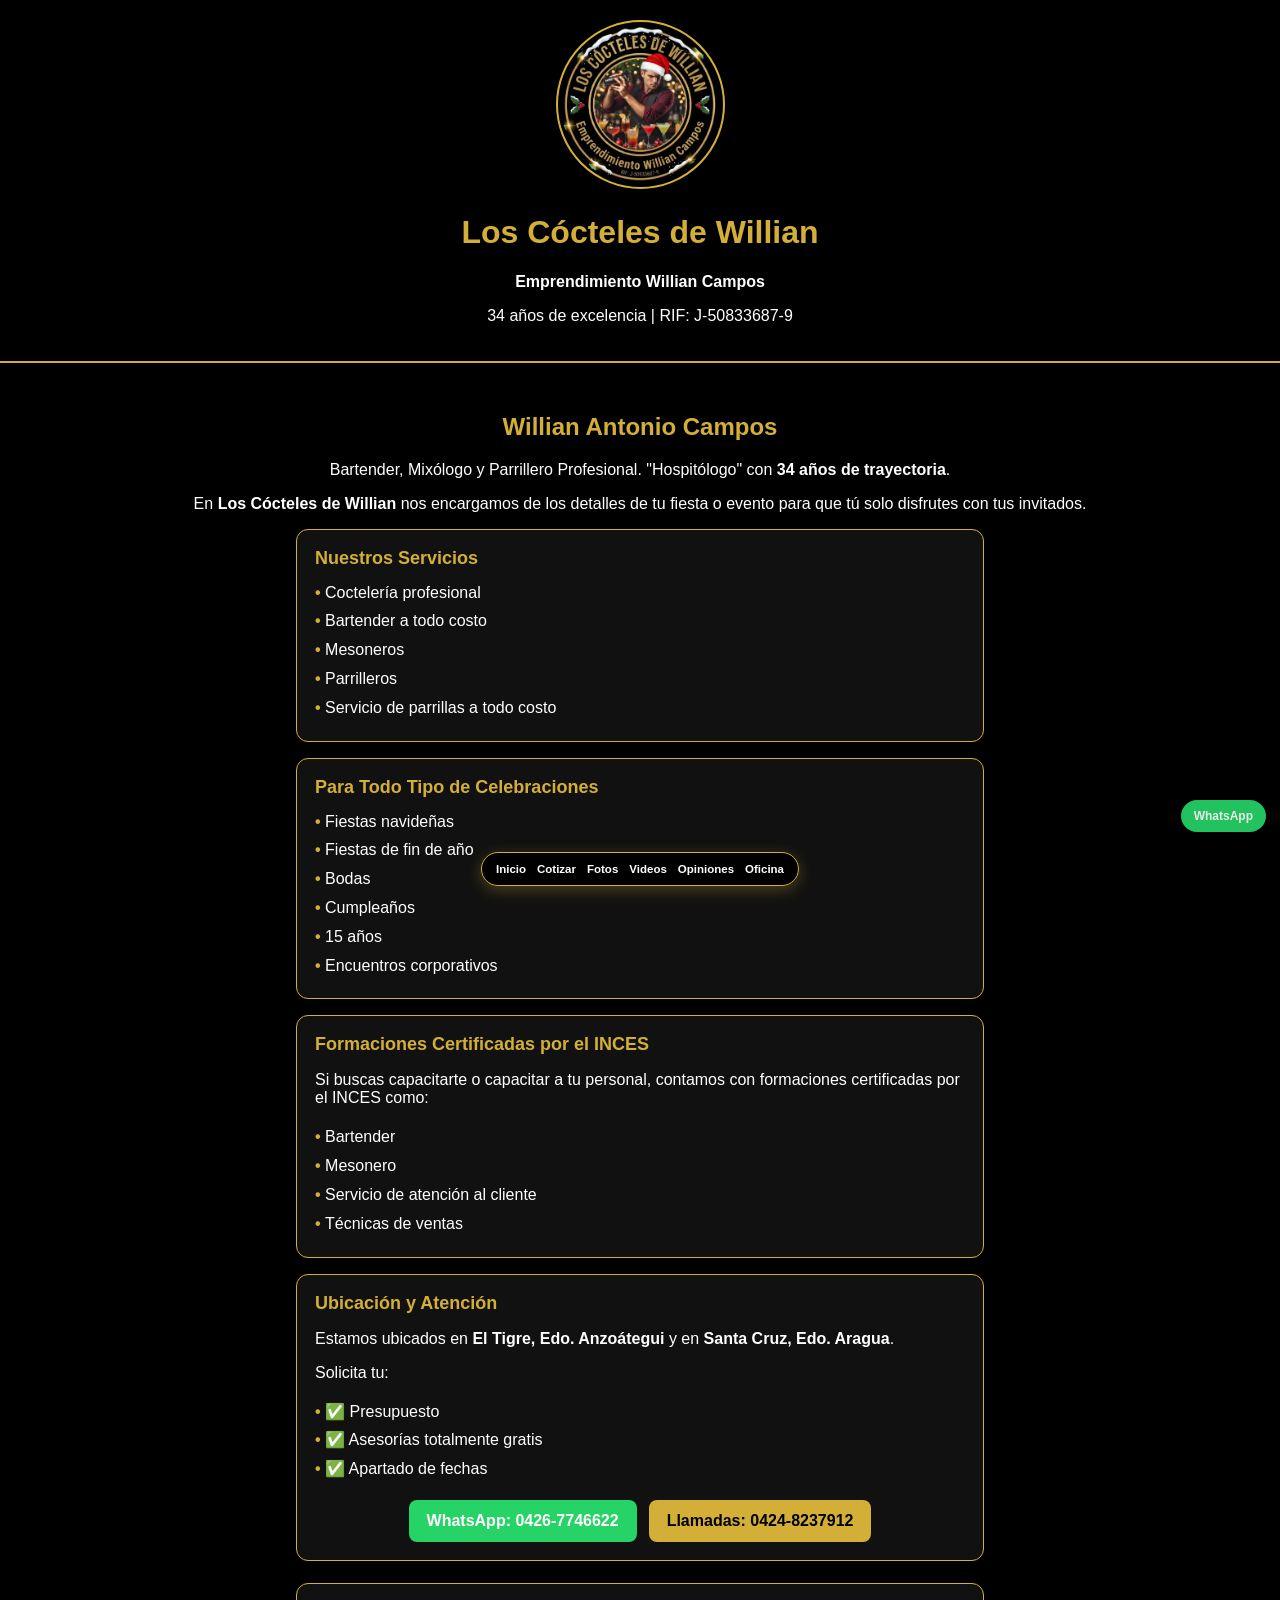
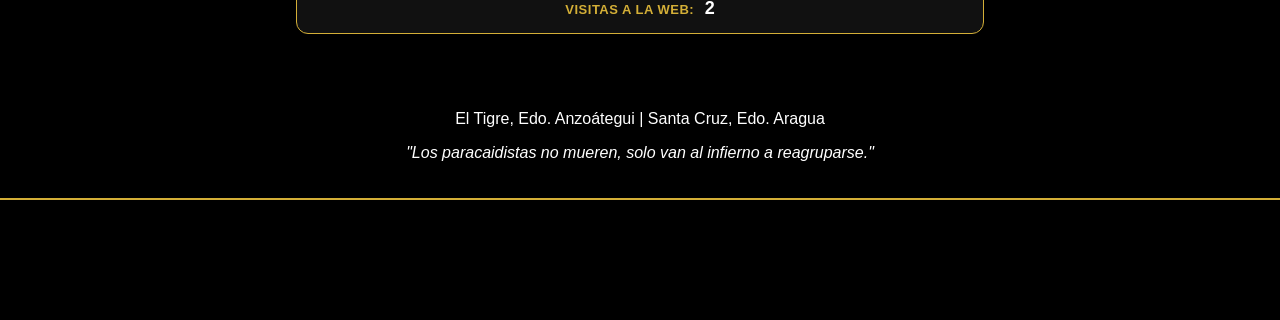
<file: index.html>
<!DOCTYPE html>
<html lang="es">
<head> 
    <meta charset="UTF-8"> 
    <meta name="viewport" content="width=device-width, initial-scale=1.0"> 
    <meta name="theme-color" content="#000000">
    <title>Los Cócteles de Willian | Profesionales del Servicio</title> 
    <link rel="manifest" href="manifest.json">
    <link rel="icon" type="image/png" sizes="192x192" href="icon-192.png">
    <link rel="apple-touch-icon" href="icon-192.png">
    <style> 
        body { font-family: 'Arial', sans-serif; margin: 0; padding: 0; background-color: #000; color: #fff; padding-bottom: 120px; } 
        .seccion { padding: 30px 20px; max-width: 900px; margin: auto; text-align: center; } 
        .header { text-align: center; padding: 20px; background: #000; border-bottom: 2px solid #d4af37; } 
        .logo { width: 165px; height: 165px; object-fit: cover; border-radius: 50%; border: 2px solid #d4af37; } 
        h1, h2 { color: #d4af37; } 
        h3 { color: #d4af37; margin-top: 0; margin-bottom: 10px; font-size: 18px; }

        .tarjeta { background: #111; border: 1px solid #d4af37; border-radius: 12px; padding: 18px; margin: 16px auto; max-width: 650px; text-align: left; }
        .lista-puntos { list-style: none; padding: 0; margin: 0; line-height: 1.8; }
        .lista-puntos li::before { content: "• "; color: #d4af37; font-weight: bold; }

        .contacto-acciones { display: flex; flex-wrap: wrap; gap: 12px; justify-content: center; margin-top: 16px; }
        .btn-accion { display: inline-block; padding: 12px 18px; border-radius: 8px; text-decoration: none; font-weight: bold; text-align: center; }
        .btn-ws { background: #25d366; color: #fff; }
        .btn-tel { background: #d4af37; color: #000; }

        .contador-visitas { background: #111; border: 1px solid #d4af37; border-radius: 12px; padding: 14px 18px; margin: 22px auto 10px auto; max-width: 650px; text-align: center; }
        .contador-etiqueta { color: #d4af37; font-weight: bold; font-size: 13px; text-transform: uppercase; letter-spacing: 0.5px; }
        .contador-numero { color: #fff; font-weight: bold; font-size: 18px; margin-left: 6px; }
        
        /* Menú Flotante */
        .menu-flotante { position: fixed; bottom: 14px; left: 50%; transform: translateX(-50%); background: rgba(0, 0, 0, 0.95); padding: 10px 14px; border-radius: 30px; display: flex; flex-wrap: wrap; justify-content: center; gap: 11px; max-width: 95vw; box-shadow: 0 4px 15px rgba(212, 175, 55, 0.3); z-index: 1000; border: 1px solid #d4af37; font-size: 11.5px; } 
        .menu-flotante a { color: #fff; text-decoration: none; font-weight: bold; white-space: nowrap; } 
        .menu-flotante a:hover { color: #d4af37; } 
        
        .whatsapp-btn { position: fixed; bottom: 68px; right: 14px; background: #25d366; color: white; padding: 9px 13px; border-radius: 50px; text-decoration: none; z-index: 1000; font-weight: bold; font-size: 12px; opacity: 0.92; } 
    </style>
</head>
<body> 
    <header class="header"> 
        <img src="Mi logo navideño.png" alt="Logo Oficial Navideño Los Cócteles de Willian" class="logo"> 
        <h1>Los Cócteles de Willian</h1> 
        <p><strong>Emprendimiento Willian Campos</strong></p>
        <p>34 años de excelencia | RIF: J-50833687-9</p> 
    </header> 
    
    <section class="seccion"> 
        <h2>Willian Antonio Campos</h2> 
        <p>Bartender, Mixólogo y Parrillero Profesional. "Hospitólogo" con <strong>34 años de trayectoria</strong>.</p>
        <p>En <strong>Los Cócteles de Willian</strong> nos encargamos de los detalles de tu fiesta o evento para que tú solo disfrutes con tus invitados.</p>

        <div class="tarjeta">
            <h3>Nuestros Servicios</h3>
            <ul class="lista-puntos">
                <li>Coctelería profesional</li>
                <li>Bartender a todo costo</li>
                <li>Mesoneros</li>
                <li>Parrilleros</li>
                <li>Servicio de parrillas a todo costo</li>
            </ul>
        </div>

        <div class="tarjeta">
            <h3>Para Todo Tipo de Celebraciones</h3>
            <ul class="lista-puntos">
                <li>Fiestas navideñas</li>
                <li>Fiestas de fin de año</li>
                <li>Bodas</li>
                <li>Cumpleaños</li>
                <li>15 años</li>
                <li>Encuentros corporativos</li>
            </ul>
        </div>

        <div class="tarjeta">
            <h3>Formaciones Certificadas por el INCES</h3>
            <p>Si buscas capacitarte o capacitar a tu personal, contamos con formaciones certificadas por el INCES como:</p>
            <ul class="lista-puntos">
                <li>Bartender</li>
                <li>Mesonero</li>
                <li>Servicio de atención al cliente</li>
                <li>Técnicas de ventas</li>
            </ul>
        </div>

        <div class="tarjeta">
            <h3>Ubicación y Atención</h3>
            <p>Estamos ubicados en <strong>El Tigre, Edo. Anzoátegui</strong> y en <strong>Santa Cruz, Edo. Aragua</strong>.</p>
            <p>Solicita tu:</p>
            <ul class="lista-puntos">
                <li>✅ Presupuesto</li>
                <li>✅ Asesorías totalmente gratis</li>
                <li>✅ Apartado de fechas</li>
            </ul>

            <div class="contacto-acciones">
                <a href="https://wa.me/584267746622" class="btn-accion btn-ws" target="_blank">WhatsApp: 0426-7746622</a>
                <a href="tel:+584248237912" class="btn-accion btn-tel">Llamadas: 0424-8237912</a>
            </div>
        </div>

        <div class="contador-visitas" id="contador-visitas-box">
            <span class="contador-etiqueta">Visitas a la web:</span>
            <span class="contador-numero" id="numero-visitas">Cargando...</span>
        </div>
    </section> 

    <a href="https://wa.me/584267746622" class="whatsapp-btn" target="_blank">WhatsApp</a> 

    <!-- Menú Flotante -->
    <nav class="menu-flotante"> 
        <a href="index.html">Inicio</a> 
        <a href="cotizador.html">Cotizar</a> 
        <a href="fotos.html">Fotos</a> 
        <a href="videos.html">Videos</a> 
        <a href="opiniones.html">Opiniones</a> 
        <a href="mi-oficina.html">Oficina</a>
    </nav> 

    <footer class="header"> 
        <p>El Tigre, Edo. Anzoátegui | Santa Cruz, Edo. Aragua</p> 
        <p><em>"Los paracaidistas no mueren, solo van al infierno a reagruparse."</em></p> 
    </footer> 

    <script>
        if ('serviceWorker' in navigator) {
            window.addEventListener('load', function() {
                navigator.serviceWorker.register('sw.js').catch(function(err) {
                    console.log('SW no registrado:', err);
                });
            });
        }

        (function () {
            const spanVisitas = document.getElementById("numero-visitas");
            if (!spanVisitas) return;

            let respaldoLocal = parseInt(localStorage.getItem("visitas_respaldo_willian") || "1", 10);
            if (!sessionStorage.getItem("sesion_contada_willian")) {
                respaldoLocal += 1;
                localStorage.setItem("visitas_respaldo_willian", String(respaldoLocal));
                sessionStorage.setItem("sesion_contada_willian", "1");
            }

            const espacio = encodeURIComponent("wiliancampos048-bot-loscoctelesdewillian");
            const urlApi = `https://api.counterapi.dev/v1/${espacio}/visitas/up`;

            fetch(urlApi)
                .then(function(res) {
                    if (!res.ok) throw new Error("Respuesta no válida");
                    return res.json();
                })
                .then(function(data) {
                    if (data && typeof data.count === "number") {
                        spanVisitas.textContent = data.count.toLocaleString("es-VE");
                    } else {
                        spanVisitas.textContent = respaldoLocal.toLocaleString("es-VE");
                    }
                })
                .catch(function() {
                    spanVisitas.textContent = respaldoLocal.toLocaleString("es-VE");
                });
        })();
    </script>
</body>
</html>
</file>
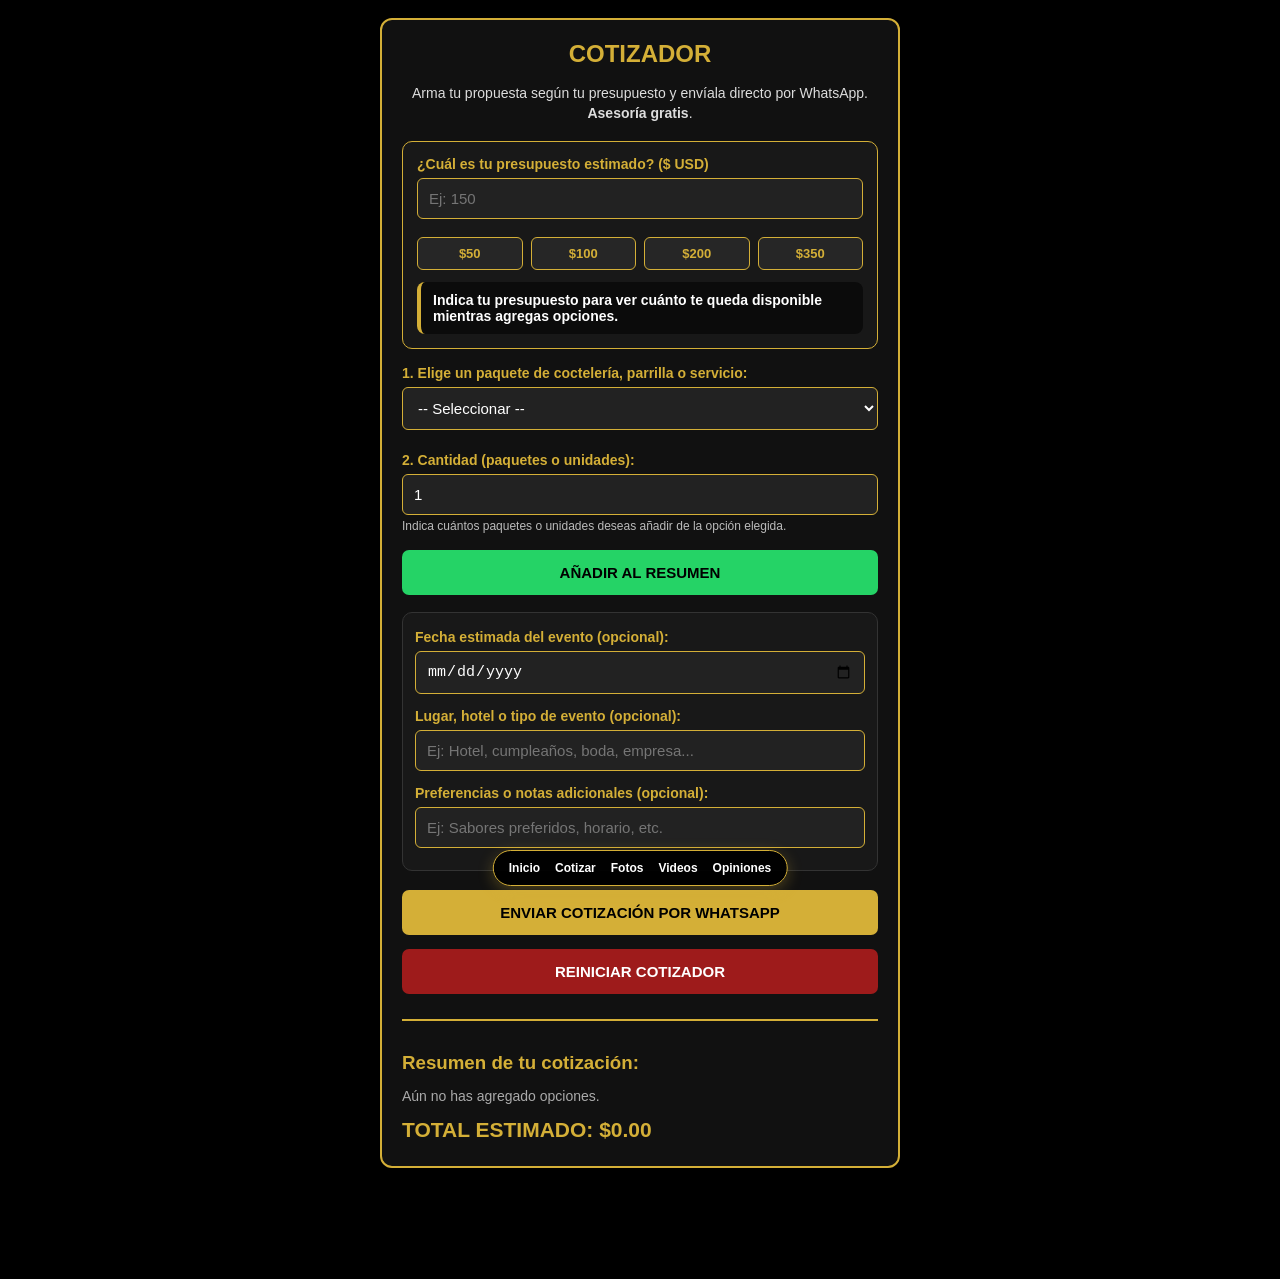
<file: cotizador.html>
<!DOCTYPE html>
<html lang="es">
<head>
    <meta charset="UTF-8">
    <meta name="viewport" content="width=device-width, initial-scale=1.0">
    <meta name="theme-color" content="#000000">
    <title>Cotizador | Los Cócteles de Willian</title>
    <style>
        body { background: #000; color: #fff; font-family: 'Arial', sans-serif; padding: 18px; padding-bottom: 110px; margin: 0; }
        .contenedor { max-width: 520px; margin: auto; border: 2px solid #d4af37; padding: 20px; border-radius: 12px; background: #111; box-sizing: border-box; }
        h1 { color: #d4af37; text-align: center; text-transform: uppercase; margin-top: 0; font-size: 24px; }
        .subtitulo { text-align: center; color: #ddd; font-size: 14px; margin-bottom: 18px; line-height: 1.4; }

        .bloque-presupuesto { background: #181818; border: 1px solid #d4af37; border-radius: 10px; padding: 14px; margin-bottom: 16px; }
        .chips-presupuesto { display: grid; grid-template-columns: repeat(4, 1fr); gap: 8px; margin-top: 8px; }
        .chip-btn { background: #262626; color: #d4af37; border: 1px solid #d4af37; border-radius: 6px; padding: 8px 4px; font-weight: bold; font-size: 13px; cursor: pointer; }
        .chip-btn:hover { background: #d4af37; color: #000; }

        .estado-presupuesto { margin-top: 12px; padding: 10px 12px; border-radius: 8px; font-size: 14px; font-weight: bold; background: #0b0b0b; border-left: 4px solid #d4af37; }
        .estado-ok { color: #25d366; border-left-color: #25d366; }
        .estado-alerta { color: #ffcc00; border-left-color: #ffcc00; }

        label { font-weight: bold; margin-top: 12px; display: block; color: #d4af37; font-size: 14px; }
        select, input[type="number"], input[type="date"], input[type="text"] {
            width: 100%;
            padding: 11px;
            margin: 6px 0 10px;
            border-radius: 6px;
            border: 1px solid #d4af37;
            background: #222;
            color: #fff;
            box-sizing: border-box;
            font-size: 15px;
        }
        .ayuda-campo { font-size: 12px; color: #bbb; margin-top: -6px; margin-bottom: 10px; }

        #bloque-acompanantes, #bloque-cocteleria { display: none; margin-top: 6px; }
        .opciones-grid { display: grid; grid-template-columns: 1fr 1fr; gap: 8px; margin: 8px 0 12px; font-size: 13px; background: #1a1a1a; padding: 12px; border-radius: 8px; border: 1px solid #d4af37; }
        .opciones-grid label { margin: 0; color: #fff; font-weight: normal; display: flex; align-items: center; gap: 6px; cursor: pointer; }

        .caja-info-coctel { background: #181818; border: 1px solid #d4af37; border-radius: 8px; padding: 12px; margin: 8px 0 12px; font-size: 12.5px; line-height: 1.45; color: #eee; }
        .caja-info-coctel strong { color: #d4af37; }
        .caja-info-coctel ul { margin: 6px 0 8px 18px; padding: 0; }
        .caja-info-coctel li { margin-bottom: 3px; }
        .nota-reglas { background: #0d0d0d; border-left: 3px solid #d4af37; padding: 8px 10px; border-radius: 5px; font-size: 12px; color: #ddd; margin-top: 8px; }

        .bloque-extra-evento { background: #181818; border: 1px solid #333; border-radius: 10px; padding: 12px; margin-top: 10px; margin-bottom: 12px; }
        .bloque-extra-evento label { margin-top: 4px; }

        button.accion-principal { width: 100%; padding: 14px; margin: 7px 0; border-radius: 7px; font-size: 15px; box-sizing: border-box; font-weight: bold; cursor: pointer; border: none; }
        .btn-verde { background: #25d366; color: #000; }
        .btn-amarillo { background: #d4af37; color: #000; }
        .btn-rojo { background: #9e1b1b; color: #fff; }

        #resumen-pedido { margin-top: 18px; border-top: 2px solid #d4af37; padding-top: 12px; }
        .item-resumen { background: #000; padding: 10px 12px; margin: 7px 0; border-radius: 6px; border-left: 3px solid #25d366; display: flex; justify-content: space-between; align-items: center; gap: 10px; font-size: 14px; }
        .btn-quitar { background: transparent; color: #ff6b6b; border: 1px solid #ff6b6b; border-radius: 5px; padding: 4px 8px; font-size: 12px; cursor: pointer; flex-shrink: 0; }
        .total-final { color: #d4af37; margin: 12px 0 4px; font-size: 21px; }

        .menu-flotante { position: fixed; bottom: 14px; left: 50%; transform: translateX(-50%); background: rgba(0, 0, 0, 0.95); padding: 10px 15px; border-radius: 30px; display: flex; gap: 15px; box-shadow: 0 4px 15px rgba(212, 175, 55, 0.3); z-index: 1000; border: 1px solid #d4af37; font-size: 12px; }
        .menu-flotante a { color: #fff; text-decoration: none; font-weight: bold; }
        .menu-flotante a:hover { color: #d4af37; }
    </style>
</head>
<body>

<div class="contenedor">
    <h1>Cotizador</h1>
    <p class="subtitulo">Arma tu propuesta según tu presupuesto y envíala directo por WhatsApp. <strong>Asesoría gratis</strong>.</p>

    <div class="bloque-presupuesto">
        <label style="margin-top: 0;">¿Cuál es tu presupuesto estimado? ($ USD)</label>
        <input type="number" id="presupuesto" placeholder="Ej: 150" min="0" step="1" oninput="actualizarUI()">
        <div class="chips-presupuesto">
            <button type="button" class="chip-btn" onclick="setPresupuesto(50)">$50</button>
            <button type="button" class="chip-btn" onclick="setPresupuesto(100)">$100</button>
            <button type="button" class="chip-btn" onclick="setPresupuesto(200)">$200</button>
            <button type="button" class="chip-btn" onclick="setPresupuesto(350)">$350</button>
        </div>
        <div id="estado-presupuesto" class="estado-presupuesto">
            Indica tu presupuesto para ver cuánto te queda disponible mientras agregas opciones.
        </div>
    </div>

    <label for="producto">1. Elige un paquete de coctelería, parrilla o servicio:</label>
    <select id="producto" onchange="toggleDetallesProducto()">
        <option value="">-- Seleccionar --</option>
        <optgroup label="Paquetes de Coctelería (10 tipos con variantes)">
            <option value="Paquete Ágata (50 cócteles)|115|140|coctel">Paquete Ágata — 50 cócteles ($115 Tradicional / $140 Cristalería)</option>
            <option value="Paquete Esmeralda (100 cócteles)|230|280|coctel">Paquete Esmeralda — 100 cócteles ($230 Tradicional / $280 Cristalería)</option>
            <option value="Paquete Rubí (150 cócteles)|345|420|coctel">Paquete Rubí — 150 cócteles ($345 Tradicional / $420 Cristalería)</option>
            <option value="Paquete Diamante (200 cócteles)|460|560|coctel">Paquete Diamante — 200 cócteles ($460 Tradicional / $560 Cristalería)</option>
        </optgroup>
        <optgroup label="Parrillas">
            <option value="Parrilla de Solomo|30|30|parrilla">Solomo ($30)</option>
            <option value="Parrilla de Lomito|35|35|parrilla">Lomito ($35)</option>
            <option value="Parrilla Punta Nacional|30|30|parrilla">Punta Nacional ($30)</option>
            <option value="Parrilla Angus|45|45|parrilla">Punta Angus ($45)</option>
        </optgroup>
        <optgroup label="Servicios">
            <option value="Bartender|70|70|servicio">Bartender ($70)</option>
            <option value="Mesonero|65|65|servicio">Mesonero ($65)</option>
            <option value="Parrillero|65|65|servicio">Parrillero ($65)</option>
        </optgroup>
    </select>

    <div id="bloque-cocteleria">
        <label for="version-coctel">Versión del paquete:</label>
        <select id="version-coctel">
            <option value="tradicional">Tradicional — Vaso plástico transparente de 12 oz ($2.30 c/u)</option>
            <option value="cristaleria">Cristalería — Copas de cristal ($2.80 c/u)</option>
        </select>

        <div class="caja-info-coctel">
            <div><strong>Incluye 10 familias de cócteles con sus variantes:</strong></div>
            <ul>
                <li><strong>Piña Colada:</strong> Tradicional y variantes de color (roja, verde, azul, rosada).</li>
                <li><strong>Daiquirí:</strong> Fresa, parchita, fruit punch y rum punch.</li>
                <li><strong>Mojito Cubano:</strong> Tradicional (limón), fresa, parchita y patilla.</li>
                <li><strong>Caipiroska:</strong> Tradicional (limón), fresa, parchita y patilla.</li>
                <li><strong>Clásicos y especiales:</strong> Destornillador, Cuba Libre, Sexo en la playa (Sex on the Beach), Tren de Medianoche, Cocoloco y Arcoíris.</li>
            </ul>
            <div class="nota-reglas">
                <strong>Reglas del servicio:</strong><br>
                • <strong>Cristalería:</strong> si se parte o extravía alguna copa <strong>a partir de 5 copas</strong>, se cobrará la reposición en <strong>$3.00 cada una</strong>.<br>
                • <strong>Reserva:</strong> <strong>50 %</strong> para apartar la fecha y <strong>50 %</strong> en la mañana del evento para comprar los ingredientes perecederos.
            </div>
        </div>
    </div>

    <label for="cantidad">2. Cantidad (paquetes o unidades):</label>
    <input type="number" id="cantidad" value="1" min="1" step="1">
    <div id="ayuda-cantidad" class="ayuda-campo">Indica cuántos paquetes o unidades deseas añadir de la opción elegida.</div>

    <div id="bloque-acompanantes">
        <label>3. Acompañantes (Parrillas):</label>
        <div class="opciones-grid" id="acompanantes">
            <label><input type="checkbox" value="Cochino"> Cochino</label>
            <label><input type="checkbox" value="Pollo"> Pollo</label>
            <label><input type="checkbox" value="Chorizo"> Chorizo</label>
            <label><input type="checkbox" value="Morcilla"> Morcilla</label>
            <label><input type="checkbox" value="Ensalada"> Ensalada</label>
            <label><input type="checkbox" value="Yuca/Bollito"> Yuca/Bollito</label>
            <label><input type="checkbox" value="Guasacaca"> Guasacaca</label>
        </div>
    </div>

    <button type="button" class="accion-principal btn-verde" onclick="agregar()">AÑADIR AL RESUMEN</button>

    <div class="bloque-extra-evento">
        <label for="fecha-evento">Fecha estimada del evento (opcional):</label>
        <input type="date" id="fecha-evento">

        <label for="detalle-evento">Lugar, hotel o tipo de evento (opcional):</label>
        <input type="text" id="detalle-evento" placeholder="Ej: Hotel, cumpleaños, boda, empresa...">

        <label for="notas-cliente">Preferencias o notas adicionales (opcional):</label>
        <input type="text" id="notas-cliente" placeholder="Ej: Sabores preferidos, horario, etc.">
    </div>

    <button type="button" class="accion-principal btn-amarillo" onclick="enviarWhatsApp()">ENVIAR COTIZACIÓN POR WHATSAPP</button>
    <button type="button" class="accion-principal btn-rojo" onclick="reiniciar()">REINICIAR COTIZADOR</button>

    <div id="resumen-pedido">
        <h3 style="color: #d4af37; margin-bottom: 8px;">Resumen de tu cotización:</h3>
        <div id="lista-items"><p style="color: #aaa; font-size: 14px;">Aún no has agregado opciones.</p></div>
        <h2 id="total-text" class="total-final">TOTAL ESTIMADO: $0.00</h2>
    </div>
</div>

<nav class="menu-flotante">
    <a href="index.html">Inicio</a>
    <a href="cotizador.html">Cotizar</a>
    <a href="fotos.html">Fotos</a>
    <a href="videos.html">Videos</a>
    <a href="opiniones.html">Opiniones</a>
</nav>

<script>
    let pedido = [];

    function redondearCentavos(valor) {
        return Math.round((Number(valor) + Number.EPSILON) * 100) / 100;
    }

    function setPresupuesto(monto) {
        document.getElementById('presupuesto').value = monto;
        actualizarUI();
    }

    function toggleDetallesProducto() {
        let val = document.getElementById('producto').value;
        let parts = val ? val.split('|') : [];
        let tipo = parts[3] || "";

        let bloqueParrilla = document.getElementById('bloque-acompanantes');
        let bloqueCoctel = document.getElementById('bloque-cocteleria');
        let ayudaCant = document.getElementById('ayuda-cantidad');

        bloqueParrilla.style.display = (tipo === "parrilla") ? "block" : "none";
        if (tipo !== "parrilla") {
            document.querySelectorAll('#acompanantes input').forEach(c => c.checked = false);
        }

        bloqueCoctel.style.display = (tipo === "coctel") ? "block" : "none";
        if (tipo !== "coctel") {
            document.getElementById('version-coctel').value = "tradicional";
        }

        if (tipo === "coctel") {
            ayudaCant.innerText = "Cantidad de paquetes a cotizar (ej: 1 = un paquete completo).";
        } else {
            ayudaCant.innerText = "Indica cuántos paquetes o unidades deseas añadir de la opción elegida.";
        }
    }

    function agregar() {
        let select = document.getElementById('producto');
        if (!select.value) {
            alert("Por favor, selecciona un paquete, parrilla o servicio primero.");
            return;
        }

        let parts = select.value.split('|');
        let nombre = parts[0];
        let precioTradicional = parseFloat(parts[1]);
        let precioCristal = parseFloat(parts[2]);
        let tipo = parts[3];

        let precio = precioTradicional;
        let descripcionFinal = nombre;
        let esCristaleria = false;

        if (tipo === "coctel") {
            let version = document.getElementById('version-coctel').value;
            if (version === "cristaleria") {
                precio = precioCristal;
                esCristaleria = true;
                descripcionFinal += " - Versión Cristalería (copas de cristal, $2.80 c/u)";
            } else {
                precio = precioTradicional;
                descripcionFinal += " - Versión Tradicional (vaso plástico 12 oz, $2.30 c/u)";
            }
        }

        let cant = parseInt(document.getElementById('cantidad').value, 10);
        if (isNaN(cant) || cant < 1) {
            cant = 1;
        }

        let extras = [];
        if (tipo === "parrilla") {
            document.querySelectorAll('#acompanantes input:checked').forEach(c => extras.push(c.value));
        }

        if (extras.length > 0) {
            descripcionFinal += " (" + extras.join(", ") + ")";
        }

        let subtotal = redondearCentavos(precio * cant);
        pedido.push({
            nombre: descripcionFinal,
            cant: cant,
            subtotal: subtotal,
            esCoctel: (tipo === "coctel"),
            esCristaleria: esCristaleria
        });

        select.value = "";
        document.getElementById('cantidad').value = "1";
        document.getElementById('version-coctel').value = "tradicional";
        document.querySelectorAll('#acompanantes input').forEach(c => c.checked = false);
        toggleDetallesProducto();
        actualizarUI();
    }

    function quitarItem(index) {
        pedido.splice(index, 1);
        actualizarUI();
    }

    function actualizarUI() {
        let lista = document.getElementById('lista-items');
        if (pedido.length === 0) {
            lista.innerHTML = '<p style="color: #aaa; font-size: 14px;">Aún no has agregado opciones.</p>';
        } else {
            lista.innerHTML = pedido.map((i, idx) => `
                <div class="item-resumen">
                    <span>${i.cant}x ${i.nombre} - <strong>$${i.subtotal.toFixed(2)}</strong></span>
                    <button type="button" class="btn-quitar" onclick="quitarItem(${idx})">Quitar</button>
                </div>
            `).join('');
        }

        let total = redondearCentavos(pedido.reduce((acc, item) => acc + item.subtotal, 0));
        document.getElementById('total-text').innerText = "TOTAL ESTIMADO: $" + total.toFixed(2);

        let presRaw = parseFloat(document.getElementById('presupuesto').value);
        let estadoBox = document.getElementById('estado-presupuesto');

        if (!isNaN(presRaw) && presRaw > 0) {
            let diferencia = redondearCentavos(presRaw - total);
            if (diferencia >= 0) {
                estadoBox.className = "estado-presupuesto estado-ok";
                estadoBox.innerText = "Dentro de tu presupuesto ($" + presRaw.toFixed(2) + ") — Te quedan $" + diferencia.toFixed(2) + " disponibles.";
            } else {
                estadoBox.className = "estado-presupuesto estado-alerta";
                estadoBox.innerText = "Supera tu presupuesto ($" + presRaw.toFixed(2) + ") por $" + Math.abs(diferencia).toFixed(2) + ". Puedes quitar algún ítem o pedir asesoría.";
            }
        } else {
            estadoBox.className = "estado-presupuesto";
            estadoBox.innerText = "Indica tu presupuesto para ver cuánto te queda disponible mientras agregas opciones.";
        }
    }

    function reiniciar() {
        pedido = [];
        document.getElementById('presupuesto').value = "";
        document.getElementById('producto').value = "";
        document.getElementById('cantidad').value = "1";
        document.getElementById('version-coctel').value = "tradicional";
        document.getElementById('fecha-evento').value = "";
        document.getElementById('detalle-evento').value = "";
        document.getElementById('notas-cliente').value = "";
        document.querySelectorAll('#acompanantes input').forEach(c => c.checked = false);
        toggleDetallesProducto();
        actualizarUI();
    }

    function enviarWhatsApp() {
        if (pedido.length === 0) {
            alert("Agrega al menos un paquete, parrilla o servicio antes de enviar.");
            return;
        }
        let total = redondearCentavos(pedido.reduce((acc, item) => acc + item.subtotal, 0));
        let presRaw = parseFloat(document.getElementById('presupuesto').value);
        let incluyeCocteles = pedido.some(i => i.esCoctel);
        let incluyeCristaleria = pedido.some(i => i.esCristaleria);

        let fechaEvento = document.getElementById('fecha-evento').value.trim();
        let detalleEvento = document.getElementById('detalle-evento').value.trim();
        let notasCliente = document.getElementById('notas-cliente').value.trim();

        let msg = "Hola Willian, quiero cotizar lo siguiente con Los Cócteles de Willian:\n\n";
        msg += pedido.map(i => "• " + i.cant + "x " + i.nombre + " — $" + i.subtotal.toFixed(2)).join("\n");
        msg += "\n\nTotal estimado: $" + total.toFixed(2);

        if (!isNaN(presRaw) && presRaw > 0) {
            msg += "\nPresupuesto estimado del cliente: $" + presRaw.toFixed(2);
        }
        if (fechaEvento) {
            msg += "\nFecha estimada: " + fechaEvento;
        }
        if (detalleEvento) {
            msg += "\nLugar / Evento: " + detalleEvento;
        }
        if (notasCliente) {
            msg += "\nNotas / Preferencias: " + notasCliente;
        }

        if (incluyeCocteles) {
            msg += "\n\nIncluye 10 familias de cócteles con sus variantes (Piña Colada en colores, Daiquirí, Mojito Cubano, Caipiroska, Destornillador, Cuba Libre, Sexo en la playa, Tren de Medianoche, Cocoloco y Arcoíris).";
        }
        msg += "\nCondiciones de reserva: 50% para apartar la fecha y 50% en la mañana del evento para compras perecederas.";
        if (incluyeCristaleria) {
            msg += "\nCristalería: a partir de 5 copas partidas o extraviadas se cobrará la reposición a $3.00 cada una.";
        }
        msg += "\n\nAgradezco asesoría y disponibilidad de fecha.";

        window.open("https://wa.me/584267746622?text=" + encodeURIComponent(msg), "_blank");
    }

    actualizarUI();
</script>

</body>
</html>
</file>
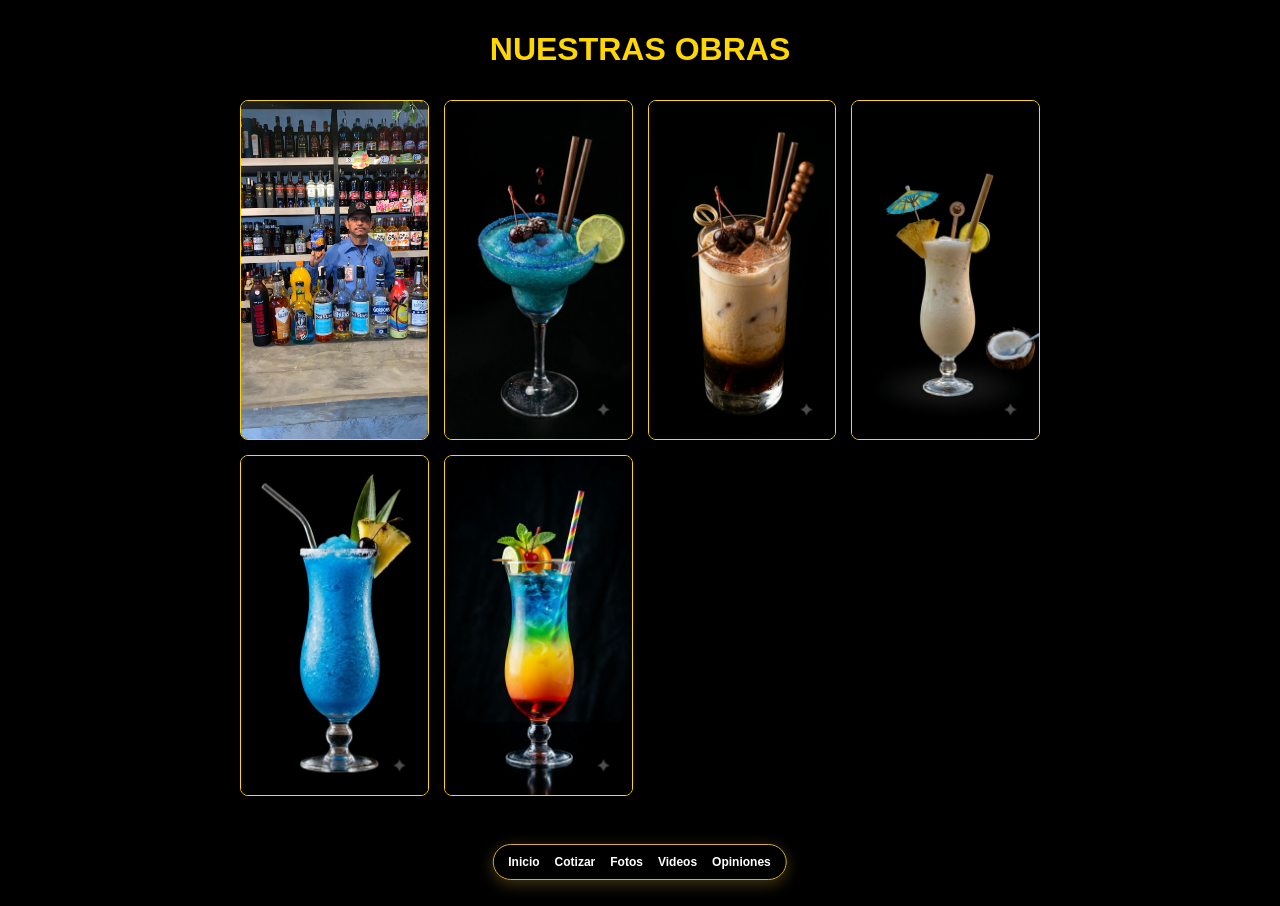
<file: fotos.html>
<!DOCTYPE html>
<html lang="es">
<head>
    <meta charset="UTF-8">
    <meta name="viewport" content="width=device-width, initial-scale=1.0">
    <title>Galería | Los Cócteles de Willian</title>
    <style>
        body { background: #000; color: #fff; font-family: sans-serif; margin: 0; padding: 10px; padding-bottom: 100px; }
        h1 { color: #FFD700; text-align: center; text-transform: uppercase; }
        .galeria-contenedor { display: grid; grid-template-columns: repeat(auto-fit, minmax(150px, 1fr)); gap: 15px; padding: 10px; max-width: 800px; margin: auto; }
        .galeria-item { border: 1px solid #FFD700; border-radius: 8px; overflow: hidden; background: #222; min-height: 150px; }
        .galeria-item img { width: 100%; height: 100%; object-fit: cover; }
        
        /* Menú Flotante */
        .menu-flotante { position: fixed; bottom: 20px; left: 50%; transform: translateX(-50%); background: rgba(0, 0, 0, 0.95); padding: 10px 15px; border-radius: 30px; display: flex; gap: 15px; box-shadow: 0 4px 15px rgba(212, 175, 55, 0.3); z-index: 1000; border: 1px solid #d4af37; font-size: 12px; }
        .menu-flotante a { color: #fff; text-decoration: none; font-weight: bold; }
        .menu-flotante a:hover { color: #d4af37; }
    </style>
</head>
<body>
    <h1>Nuestras Obras</h1>
    
    <div class="galeria-contenedor">
        <div class="galeria-item"><img src="foto1.jpg" alt="Obra 1"></div>
        <div class="galeria-item"><img src="foto2.jpg" alt="Obra 2"></div>
        <div class="galeria-item"><img src="foto3.jpg" alt="Obra 3"></div>
        <div class="galeria-item"><img src="foto4.jpg" alt="Obra 4"></div>
        <div class="galeria-item"><img src="foto5.jpg" alt="Obra 5"></div>
        <div class="galeria-item"><img src="foto6.jpg" alt="Obra 6"></div>
    </div>

    <!-- Menú Flotante -->
    <nav class="menu-flotante">
        <a href="index.html">Inicio</a>
        <a href="cotizador.html">Cotizar</a>
        <a href="fotos.html">Fotos</a>
        <a href="videos.html">Videos</a>
        <a href="opiniones.html">Opiniones</a>
    </nav>
</body>
</html>
</file>
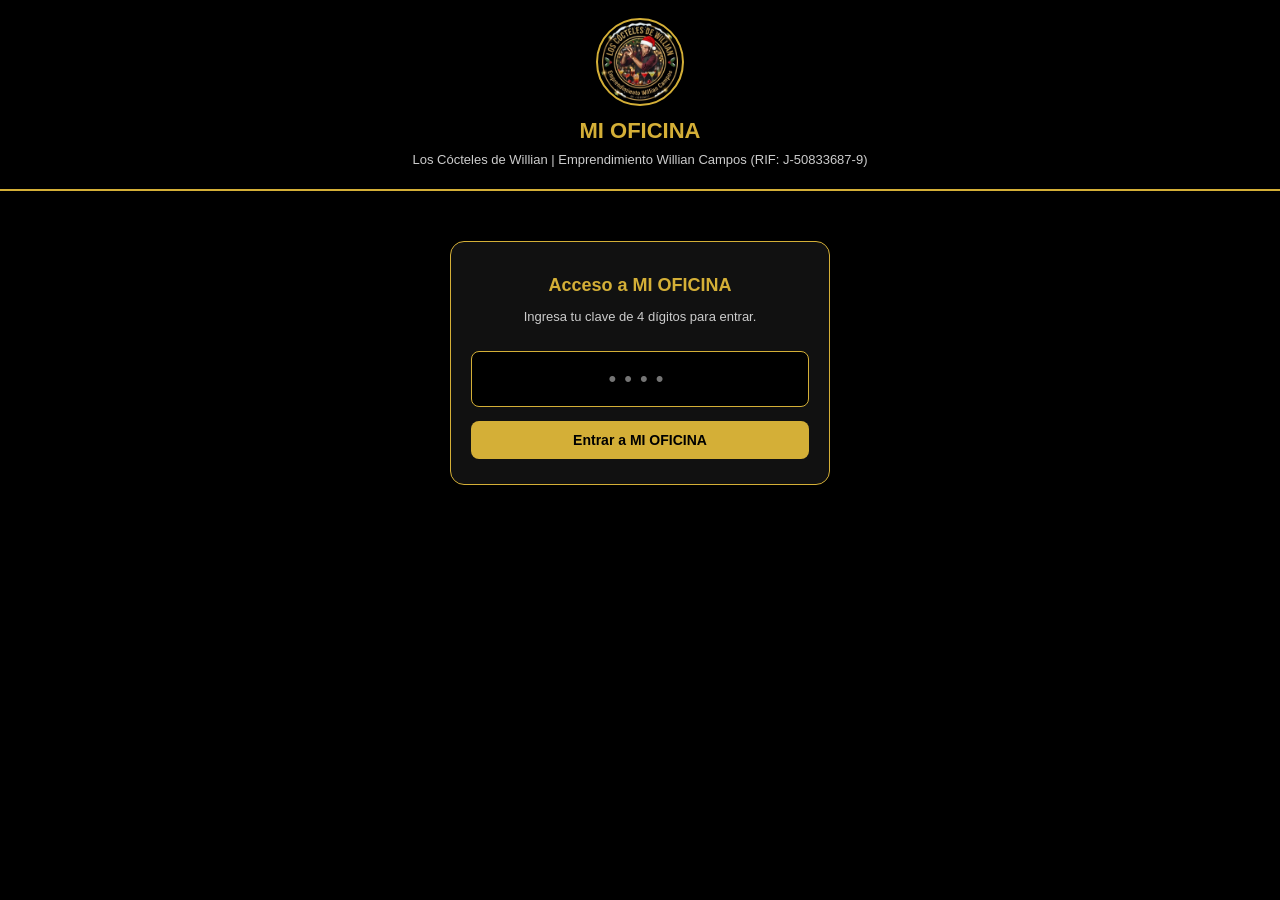
<file: mi-oficina.html>
<!DOCTYPE html>
<html lang="es">
<head>
    <meta charset="UTF-8">
    <meta name="viewport" content="width=device-width, initial-scale=1.0">
    <meta name="theme-color" content="#000000">
    <title>MI OFICINA | Los Cócteles de Willian</title>
    <link rel="icon" type="image/png" sizes="192x192" href="Mi logo navideño.png">
    <link rel="apple-touch-icon" href="Mi logo navideño.png">
    <style>
        * { box-sizing: border-box; }
        body {
            font-family: 'Arial', sans-serif;
            margin: 0;
            padding: 0;
            background-color: #000;
            color: #fff;
            padding-bottom: 65px;
        }
        .header {
            text-align: center;
            padding: 18px 15px;
            background: #000;
            border-bottom: 2px solid #d4af37;
        }
        .logo {
            width: 88px;
            height: 88px;
            object-fit: cover;
            border-radius: 50%;
            border: 2px solid #d4af37;
        }
        h1, h2, h3 { color: #d4af37; margin: 8px 0; }
        h1 { font-size: 22px; }
        h2 { font-size: 18px; }
        h3 { font-size: 15px; }

        .contenedor {
            max-width: 980px;
            margin: 0 auto;
            padding: 14px;
        }

        /* Bloqueo PIN */
        #pantalla-pin {
            max-width: 380px;
            margin: 50px auto;
            background: #111;
            border: 1px solid #d4af37;
            border-radius: 14px;
            padding: 25px 20px;
            text-align: center;
        }
        .input-pin {
            width: 100%;
            padding: 14px;
            font-size: 22px;
            text-align: center;
            letter-spacing: 8px;
            background: #000;
            border: 1px solid #d4af37;
            border-radius: 8px;
            color: #d4af37;
            margin: 14px 0;
        }

        /* Navegación por Pestañas */
        .tabs {
            display: grid;
            grid-template-columns: repeat(5, 1fr);
            gap: 6px;
            margin-bottom: 16px;
        }
        .tab-btn {
            background: #111;
            color: #d4af37;
            border: 1px solid #d4af37;
            border-radius: 8px;
            padding: 10px 6px;
            font-size: 12px;
            font-weight: bold;
            cursor: pointer;
            text-align: center;
        }
        .tab-btn.activa {
            background: #d4af37;
            color: #000;
        }

        /* Tarjetas y Formularios */
        .tarjeta {
            background: #111;
            border: 1px solid #d4af37;
            border-radius: 12px;
            padding: 16px;
            margin-bottom: 16px;
        }
        .fila-grid {
            display: grid;
            grid-template-columns: 1fr 1fr;
            gap: 10px;
            margin-bottom: 10px;
        }
        .fila-completa {
            margin-bottom: 10px;
        }
        label {
            display: block;
            font-size: 12px;
            color: #d4af37;
            margin-bottom: 4px;
            font-weight: bold;
        }
        input, select, textarea {
            width: 100%;
            padding: 10px;
            border-radius: 8px;
            border: 1px solid #444;
            background: #000;
            color: #fff;
            font-size: 14px;
            font-family: inherit;
        }
        input:focus, select:focus, textarea:focus {
            outline: none;
            border-color: #d4af37;
        }

        /* Botones */
        .btn {
            display: inline-block;
            padding: 11px 14px;
            border: none;
            border-radius: 8px;
            font-weight: bold;
            font-size: 14px;
            cursor: pointer;
            text-align: center;
            width: 100%;
            text-decoration: none;
        }
        .btn-dorado { background: #d4af37; color: #000; }
        .btn-dorado:hover { background: #e5c158; }
        .btn-ws { background: #25d366; color: #fff; margin-top: 10px; }
        .btn-rojo { background: #991b1b; color: #fff; margin-top: 10px; }
        .btn-oscuro { background: #222; color: #d4af37; border: 1px solid #d4af37; margin-top: 8px; }
        .btn-pequeno {
            padding: 7px 12px;
            font-size: 12px;
            border-radius: 6px;
            border: none;
            cursor: pointer;
            font-weight: bold;
            text-decoration: none;
            display: inline-block;
        }
        .btn-inicio {
            background: #d4af37;
            color: #000;
        }
        .btn-inicio:hover {
            background: #e5c158;
        }
        .btn-eliminar { background: #b91c1c; color: #fff; }
        .btn-check { background: #15803d; color: #fff; margin-right: 4px; }

        /* Tabla */
        .tabla-contenedor {
            overflow-x: auto;
            margin-top: 12px;
        }
        table {
            width: 100%;
            border-collapse: collapse;
            min-width: 620px;
            font-size: 13px;
        }
        th {
            background: #1f1a0a;
            color: #d4af37;
            border-bottom: 2px solid #d4af37;
            padding: 10px 8px;
            text-align: left;
        }
        td {
            padding: 10px 8px;
            border-bottom: 1px solid #2a2a2a;
            vertical-align: middle;
        }
        tr:hover { background: #181818; }
        .num-col { font-weight: bold; color: #d4af37; width: 45px; }
        .precio-col { font-weight: bold; text-align: right; white-space: nowrap; }

        /* Resumen y Tarjetas de Lista */
        .resumen-grid {
            display: grid;
            grid-template-columns: 1fr 1fr;
            gap: 12px;
            margin-top: 12px;
        }
        .caja-dato {
            background: #000;
            border: 1px solid #333;
            border-radius: 8px;
            padding: 12px;
            text-align: center;
        }
        .caja-dato span {
            display: block;
            font-size: 12px;
            color: #bbb;
        }
        .caja-dato strong {
            display: block;
            font-size: 19px;
            color: #d4af37;
            margin-top: 4px;
        }
        .caja-destacada {
            border-color: #d4af37;
            background: #171306;
            grid-column: span 2;
        }
        .caja-destacada strong {
            font-size: 23px;
            color: #25d366;
        }

        .item-lista {
            background: #000;
            border: 1px solid #2f2f2f;
            border-left: 4px solid #d4af37;
            border-radius: 8px;
            padding: 12px;
            margin-bottom: 10px;
        }
        .item-lista.completado {
            opacity: 0.65;
            border-left-color: #22c55e;
        }
        .item-titulo {
            font-weight: bold;
            color: #d4af37;
            font-size: 15px;
            margin-bottom: 4px;
        }
        .item-meta {
            font-size: 13px;
            color: #ddd;
            margin-bottom: 8px;
        }
        .acciones-item {
            display: flex;
            flex-wrap: wrap;
            gap: 6px;
        }

        .barra-superior {
            display: flex;
            justify-content: space-between;
            align-items: flex-end;
            gap: 10px;
            flex-wrap: wrap;
            margin-bottom: 14px;
        }
        .acciones-barra-sup {
            display: flex;
            align-items: center;
            gap: 8px;
            flex-wrap: wrap;
        }
        .oculto { display: none !important; }

        @media (max-width: 650px) {
            .tabs { grid-template-columns: repeat(2, 1fr); }
            .fila-grid { grid-template-columns: 1fr; }
        }
    </style>
</head>
<body>

    <header class="header">
        <img src="Mi logo navideño.png" alt="Logo Los Cócteles de Willian" class="logo" onerror="this.style.display='none'">
        <h1>MI OFICINA</h1>
        <p style="margin:4px 0; font-size:13px; color:#ccc;">Los Cócteles de Willian | Emprendimiento Willian Campos (RIF: J-50833687-9)</p>
    </header>

    <!-- BLOQUEO PIN -->
    <div id="pantalla-pin">
        <h2>Acceso a MI OFICINA</h2>
        <p style="font-size:13px; color:#ccc;">Ingresa tu clave de 4 dígitos para entrar.</p>
        <input type="password" id="input-pin" class="input-pin" maxlength="4" inputmode="numeric" placeholder="••••">
        <button class="btn btn-dorado" onclick="verificarPin()">Entrar a MI OFICINA</button>
        <p id="error-pin" style="color:#f87171; font-size:13px; margin-top:10px;" class="oculto">Clave incorrecta. Intenta de nuevo.</p>
    </div>

    <!-- PANEL PRIVADO -->
    <div id="contenido-privado" class="contenedor oculto">

        <div class="barra-superior">
            <div style="min-width: 150px;">
                <label for="moneda">Moneda General</label>
                <select id="moneda" onchange="cambiarMoneda()">
                    <option value="$">Dólares ($)</option>
                    <option value="Bs.">Bolívares (Bs.)</option>
                </select>
            </div>
            <div class="acciones-barra-sup">
                <a href="index.html" class="btn-pequeno btn-inicio">Inicio</a>
                <button class="btn-pequeno btn-eliminar" onclick="cerrarSesion()">Bloquear Oficina</button>
            </div>
        </div>

        <!-- PESTAÑAS -->
        <div class="tabs">
            <button class="tab-btn activa" id="tab-costos" onclick="mostrarSeccion('costos')">Costos</button>
            <button class="tab-btn" id="tab-eventos" onclick="mostrarSeccion('eventos')">Eventos</button>
            <button class="tab-btn" id="tab-agenda" onclick="mostrarSeccion('agenda')">Agenda</button>
            <button class="tab-btn" id="tab-inventario" onclick="mostrarSeccion('inventario')">Equipos</button>
            <button class="tab-btn" id="tab-enlaces" onclick="mostrarSeccion('enlaces')">Enlaces</button>
        </div>

        <!-- 1. ESTRUCTURA DE PRECIOS E INSUMOS -->
        <section id="sec-costos">
            <div class="tarjeta">
                <h2>Estructura de Insumos y Precios</h2>
                <div class="fila-completa">
                    <label for="nombre-proyecto">Nombre del Evento / Receta / Presupuesto</label>
                    <input type="text" id="nombre-proyecto" placeholder="Ej: Evento 80 personas / Barra y Parrilla" oninput="guardarTodo()">
                </div>

                <div class="fila-grid">
                    <div>
                        <label for="prod-nombre">Producto / Ingrediente *</label>
                        <input type="text" id="prod-nombre" placeholder="Ej: Ron Carta Roja, Limón, Carne">
                    </div>
                    <div>
                        <label for="prod-marca">Marca del Producto</label>
                        <input type="text" id="prod-marca" placeholder="Ej: Santa Teresa, Genérico">
                    </div>
                </div>

                <div class="fila-grid">
                    <div>
                        <label for="prod-cantidad">Cantidad o Peso *</label>
                        <input type="number" id="prod-cantidad" step="any" min="0" placeholder="Ej: 4">
                    </div>
                    <div>
                        <label for="prod-unidad">Unidad (Opcional)</label>
                        <input type="text" id="prod-unidad" placeholder="Ej: bot, kg, oz, saco">
                    </div>
                </div>

                <div class="fila-completa">
                    <label for="prod-precio">Precio Unitario del Producto *</label>
                    <input type="number" id="prod-precio" step="any" min="0" placeholder="Ej: 12.00">
                </div>

                <button class="btn btn-dorado" onclick="agregarProducto()">+ Agregar Ítem a la Lista</button>
            </div>

            <div class="tarjeta">
                <h2>Detalle de Ítems Cargados</h2>
                <p id="mensaje-vacio" style="color:#aaa; font-size:13px; text-align:center; padding:12px 0;">
                    Aún no has agregado productos a la estructura.
                </p>
                <div class="tabla-contenedor" id="contenedor-tabla">
                    <table>
                        <thead>
                            <tr>
                                <th>N.º</th>
                                <th>Producto</th>
                                <th>Marca</th>
                                <th>Cant. / Peso</th>
                                <th style="text-align:right;">Precio Unit.</th>
                                <th style="text-align:right;">Total Ítem</th>
                                <th style="text-align:center;">Acción</th>
                            </tr>
                        </thead>
                        <tbody id="lista-productos"></tbody>
                    </table>
                </div>
            </div>

            <div class="tarjeta">
                <h2>Cálculo Final y Ganancia</h2>
                <div class="fila-grid">
                    <div>
                        <label for="porcentaje-ganancia">% Ganancia / Mano de Obra</label>
                        <input type="number" id="porcentaje-ganancia" value="30" min="0" step="any" oninput="actualizarResumen()">
                    </div>
                    <div>
                        <label for="cantidad-invitados">Invitados / Raciones</label>
                        <input type="number" id="cantidad-invitados" value="1" min="1" step="1" oninput="actualizarResumen()">
                    </div>
                </div>

                <div class="resumen-grid">
                    <div class="caja-dato">
                        <span>Total de Ítems</span>
                        <strong id="resumen-items">0</strong>
                    </div>
                    <div class="caja-dato">
                        <span>Costo Total Insumos</span>
                        <strong id="resumen-costo">$ 0.00</strong>
                    </div>
                    <div class="caja-dato">
                        <span>Ganancia / Servicio</span>
                        <strong id="resumen-ganancia">$ 0.00</strong>
                    </div>
                    <div class="caja-dato">
                        <span>Precio por Persona</span>
                        <strong id="resumen-persona">$ 0.00</strong>
                    </div>
                    <div class="caja-dato caja-destacada">
                        <span>PRECIO TOTAL SUGERIDO</span>
                        <strong id="resumen-total-final">$ 0.00</strong>
                    </div>
                </div>

                <button class="btn btn-ws" onclick="enviarCostosWhatsApp()">Enviar Estructura a mi WhatsApp</button>
                <button class="btn btn-rojo" onclick="limpiarCostos()">Limpiar Estructura Actual</button>
            </div>
        </section>

        <!-- 2. EVENTOS Y COTIZACIONES -->
        <section id="sec-eventos" class="oculto">
            <div class="tarjeta">
                <h2>Registro de Eventos y Abonos</h2>
                <div class="fila-grid">
                    <div>
                        <label for="ev-cliente">Cliente / Empresa *</label>
                        <input type="text" id="ev-cliente" placeholder="Ej: Fiesta de cumpleaños / Empresa">
                    </div>
                    <div>
                        <label for="ev-fecha">Fecha del Evento *</label>
                        <input type="date" id="ev-fecha">
                    </div>
                </div>
                <div class="fila-grid">
                    <div>
                        <label for="ev-total">Monto Total Acordado *</label>
                        <input type="number" id="ev-total" step="any" min="0" placeholder="Ej: 360">
                    </div>
                    <div>
                        <label for="ev-abono">Abono Recibido (Ej: 50%)</label>
                        <input type="number" id="ev-abono" step="any" min="0" placeholder="Ej: 180">
                    </div>
                </div>
                <div class="fila-completa">
                    <label for="ev-notas">Detalles del Servicio</label>
                    <input type="text" id="ev-notas" placeholder="Ej: Barra de cócteles + parrilla, El Tigre">
                </div>
                <button class="btn btn-dorado" onclick="agregarEvento()">+ Guardar Evento</button>
            </div>

            <div class="tarjeta">
                <h2>Eventos Registrados</h2>
                <div id="lista-eventos"></div>
            </div>
        </section>

        <!-- 3. AGENDA Y TAREAS -->
        <section id="sec-agenda" class="oculto">
            <div class="tarjeta">
                <h2>Agenda y Tareas Pendientes</h2>
                <div class="fila-grid">
                    <div>
                        <label for="ag-tarea">Tarea / Pendiente / Personal *</label>
                        <input type="text" id="ag-tarea" placeholder="Ej: Comprar hielo y carbón / Asignar mesoneros">
                    </div>
                    <div>
                        <label for="ag-fecha">Fecha Límite / Día</label>
                        <input type="date" id="ag-fecha">
                    </div>
                </div>
                <button class="btn btn-dorado" onclick="agregarTarea()">+ Agregar a la Agenda</button>
            </div>

            <div class="tarjeta">
                <h2>Lista de Tareas y Pendientes</h2>
                <div id="lista-agenda"></div>
            </div>
        </section>

        <!-- 4. INVENTARIO DE EQUIPOS -->
        <section id="sec-inventario" class="oculto">
            <div class="tarjeta">
                <h2>Control de Equipos y Utensilios</h2>
                <div class="fila-grid">
                    <div>
                        <label for="eq-nombre">Equipo o Utensilio *</label>
                        <input type="text" id="eq-nombre" placeholder="Ej: Licuadora Oster, Hielera, Shaker">
                    </div>
                    <div>
                        <label for="eq-cantidad">Cantidad Disponible *</label>
                        <input type="number" id="eq-cantidad" min="0" step="1" placeholder="Ej: 3">
                    </div>
                </div>
                <div class="fila-completa">
                    <label for="eq-estado">Estado / Observación</label>
                    <input type="text" id="eq-estado" placeholder="Ej: Operativa / En mantenimiento">
                </div>
                <button class="btn btn-dorado" onclick="agregarEquipo()">+ Guardar Equipo</button>
            </div>

            <div class="tarjeta">
                <h2>Inventario de Equipos</h2>
                <div id="lista-inventario"></div>
            </div>
        </section>

        <!-- 5. ENLACES RÁPIDOS -->
        <section id="sec-enlaces" class="oculto">
            <div class="tarjeta">
                <h2>Accesos Rápidos de Los Cócteles de Willian</h2>
                <p style="font-size:13px; color:#ccc;">Atajos directos a tus canales oficiales y contactos.</p>
                <a class="btn btn-dorado" href="index.html">Ver Página Web Pública</a>
                <a class="btn btn-oscuro" href="https://loscoctelesdewillianfp.my.canva.site/tarjeta-digital" target="_blank" rel="noopener">Abrir Tarjeta Digital (Canva)</a>
                <a class="btn btn-ws" href="https://wa.me/584267746622" target="_blank" rel="noopener">WhatsApp Negocio (0426-7746622)</a>
                <a class="btn btn-oscuro" href="tel:04248237912">Llamar Contacto (0424-8237912)</a>
            </div>
        </section>

    </div>

    <script>
        // CAMBIA AQUÍ TU CLAVE PRIVADA DE 4 DÍGITOS
        const PIN_SECRETO = "1973";
        const CLAVE_STORAGE = "mi_oficina_los_cocteles_de_willian_v1";

        let estado = {
            moneda: "$",
            proyecto: "",
            productos: [],
            porcentaje: 30,
            invitados: 1,
            eventos: [],
            agenda: [],
            inventario: []
        };

        function cargarEstado() {
            try {
                const guardado = localStorage.getItem(CLAVE_STORAGE);
                if (guardado) {
                    const parsed = JSON.parse(guardado);
                    estado = Object.assign({}, estado, parsed);
                }
            } catch (e) {
                console.log("Error cargando datos locales:", e);
            }
            aplicarEstadoAInterfaz();
        }

        function guardarTodo() {
            estado.moneda = document.getElementById("moneda").value || "$";
            estado.proyecto = document.getElementById("nombre-proyecto").value || "";
            estado.porcentaje = parseFloat(document.getElementById("porcentaje-ganancia").value) || 0;
            estado.invitados = Math.max(1, parseInt(document.getElementById("cantidad-invitados").value, 10) || 1);
            try {
                localStorage.setItem(CLAVE_STORAGE, JSON.stringify(estado));
            } catch (e) {
                console.log("Error guardando datos locales:", e);
            }
            actualizarResumen();
        }

        function aplicarEstadoAInterfaz() {
            document.getElementById("moneda").value = estado.moneda || "$";
            document.getElementById("nombre-proyecto").value = estado.proyecto || "";
            document.getElementById("porcentaje-ganancia").value = estado.porcentaje ?? 30;
            document.getElementById("cantidad-invitados").value = estado.invitados ?? 1;
            renderProductos();
            renderEventos();
            renderAgenda();
            renderInventario();
            actualizarResumen();
        }

        function verificarPin() {
            const val = document.getElementById("input-pin").value.trim();
            const err = document.getElementById("error-pin");
            if (val === PIN_SECRETO) {
                sessionStorage.setItem("oficina_desbloqueada_willian", "1");
                err.classList.add("oculto");
                document.getElementById("pantalla-pin").classList.add("oculto");
                document.getElementById("contenido-privado").classList.remove("oculto");
                cargarEstado();
            } else {
                err.classList.remove("oculto");
            }
        }

        function cerrarSesion() {
            sessionStorage.removeItem("oficina_desbloqueada_willian");
            document.getElementById("input-pin").value = "";
            document.getElementById("contenido-privado").classList.add("oculto");
            document.getElementById("pantalla-pin").classList.remove("oculto");
        }

        function cambiarMoneda() {
            guardarTodo();
            renderEventos();
            actualizarResumen();
        }

        function mostrarSeccion(nombre) {
            const secciones = ["costos", "eventos", "agenda", "inventario", "enlaces"];
            secciones.forEach(sec => {
                document.getElementById("sec-" + sec).classList.toggle("oculto", sec !== nombre);
                document.getElementById("tab-" + sec).classList.toggle("activa", sec === nombre);
            });
        }

        function formatoMoneda(monto) {
            const sim = estado.moneda || "$";
            const num = Number(monto) || 0;
            return sim + " " + num.toLocaleString("es-VE", { minimumFractionDigits: 2, maximumFractionDigits: 2 });
        }

        function agregarProducto() {
            const nombre = document.getElementById("prod-nombre").value.trim();
            const marca = document.getElementById("prod-marca").value.trim();
            const cantidad = parseFloat(document.getElementById("prod-cantidad").value);
            const unidad = document.getElementById("prod-unidad").value.trim();
            const precio = parseFloat(document.getElementById("prod-precio").value);

            if (!nombre || isNaN(cantidad) || cantidad <= 0 || isNaN(precio) || precio < 0) {
                alert("Completa producto, cantidad válida y precio unitario.");
                return;
            }

            estado.productos.push({
                id: Date.now(),
                nombre,
                marca: marca || "-",
                cantidad,
                unidad: unidad || "",
                precio
            });

            document.getElementById("prod-nombre").value = "";
            document.getElementById("prod-marca").value = "";
            document.getElementById("prod-cantidad").value = "";
            document.getElementById("prod-unidad").value = "";
            document.getElementById("prod-precio").value = "";

            guardarTodo();
            renderProductos();
            actualizarResumen();
        }

        function eliminarProducto(id) {
            estado.productos = estado.productos.filter(p => p.id !== id);
            guardarTodo();
            renderProductos();
            actualizarResumen();
        }

        function renderProductos() {
            const tbody = document.getElementById("lista-productos");
            const msgVacio = document.getElementById("mensaje-vacio");
            const contTabla = document.getElementById("contenedor-tabla");

            if (!estado.productos.length) {
                tbody.innerHTML = "";
                msgVacio.classList.remove("oculto");
                contTabla.classList.add("oculto");
                return;
            }

            msgVacio.classList.add("oculto");
            contTabla.classList.remove("oculto");

            tbody.innerHTML = estado.productos.map((p, idx) => {
                const totalItem = p.cantidad * p.precio;
                const cantTexto = p.unidad ? `${p.cantidad} ${p.unidad}` : `${p.cantidad}`;
                return `
                    <tr>
                        <td class="num-col">${idx + 1}</td>
                        <td>${p.nombre}</td>
                        <td>${p.marca}</td>
                        <td>${cantTexto}</td>
                        <td class="precio-col">${formatoMoneda(p.precio)}</td>
                        <td class="precio-col">${formatoMoneda(totalItem)}</td>
                        <td style="text-align:center;">
                            <button class="btn-pequeno btn-eliminar" onclick="eliminarProducto(${p.id})">X</button>
                        </td>
                    </tr>
                `;
            }).join("");
        }

        function actualizarResumen() {
            const costoTotal = estado.productos.reduce((acc, p) => acc + (p.cantidad * p.precio), 0);
            const pct = parseFloat(document.getElementById("porcentaje-ganancia").value) || 0;
            const invitados = Math.max(1, parseInt(document.getElementById("cantidad-invitados").value, 10) || 1);
            const ganancia = costoTotal * (pct / 100);
            const totalFinal = costoTotal + ganancia;
            const porPersona = totalFinal / invitados;

            document.getElementById("resumen-items").textContent = estado.productos.length;
            document.getElementById("resumen-costo").textContent = formatoMoneda(costoTotal);
            document.getElementById("resumen-ganancia").textContent = formatoMoneda(ganancia);
            document.getElementById("resumen-persona").textContent = formatoMoneda(porPersona);
            document.getElementById("resumen-total-final").textContent = formatoMoneda(totalFinal);
        }

        function limpiarCostos() {
            if (!confirm("¿Deseas limpiar todos los ítems de la estructura actual?")) return;
            estado.productos = [];
            estado.proyecto = "";
            document.getElementById("nombre-proyecto").value = "";
            guardarTodo();
            renderProductos();
            actualizarResumen();
        }

        function enviarCostosWhatsApp() {
            const costoTotal = estado.productos.reduce((acc, p) => acc + (p.cantidad * p.precio), 0);
            const pct = parseFloat(document.getElementById("porcentaje-ganancia").value) || 0;
            const invitados = Math.max(1, parseInt(document.getElementById("cantidad-invitados").value, 10) || 1);
            const ganancia = costoTotal * (pct / 100);
            const totalFinal = costoTotal + ganancia;
            const porPersona = totalFinal / invitados;

            let texto = `*MI OFICINA - Los Cócteles de Willian*\n`;
            if (estado.proyecto) texto += `Proyecto: *${estado.proyecto}*\n`;
            texto += `Ítems: ${estado.productos.length}\n`;
            estado.productos.forEach((p, i) => {
                const cant = p.unidad ? `${p.cantidad} ${p.unidad}` : `${p.cantidad}`;
                texto += `${i + 1}. ${p.nombre} (${cant}) - ${formatoMoneda(p.cantidad * p.precio)}\n`;
            });
            texto += `\nCosto Insumos: *${formatoMoneda(costoTotal)}*\n`;
            texto += `Ganancia (${pct}%): *${formatoMoneda(ganancia)}*\n`;
            texto += `Precio por persona (${invitados}): *${formatoMoneda(porPersona)}*\n`;
            texto += `Total Sugerido: *${formatoMoneda(totalFinal)}*`;

            window.open(`https://wa.me/584267746622?text=${encodeURIComponent(texto)}`, "_blank", "noopener");
        }

        function agregarEvento() {
            const cliente = document.getElementById("ev-cliente").value.trim();
            const fecha = document.getElementById("ev-fecha").value;
            const total = parseFloat(document.getElementById("ev-total").value);
            const abono = parseFloat(document.getElementById("ev-abono").value) || 0;
            const notas = document.getElementById("ev-notas").value.trim();

            if (!cliente || !fecha || isNaN(total) || total < 0) {
                alert("Completa cliente, fecha y monto total del evento.");
                return;
            }

            estado.eventos.unshift({
                id: Date.now(),
                cliente,
                fecha,
                total,
                abono,
                notas
            });

            document.getElementById("ev-cliente").value = "";
            document.getElementById("ev-fecha").value = "";
            document.getElementById("ev-total").value = "";
            document.getElementById("ev-abono").value = "";
            document.getElementById("ev-notas").value = "";

            guardarTodo();
            renderEventos();
        }

        function eliminarEvento(id) {
            estado.eventos = estado.eventos.filter(e => e.id !== id);
            guardarTodo();
            renderEventos();
        }

        function renderEventos() {
            const cont = document.getElementById("lista-eventos");
            if (!estado.eventos.length) {
                cont.innerHTML = `<p style="color:#aaa; font-size:13px;">No hay eventos registrados todavía.</p>`;
                return;
            }

            cont.innerHTML = estado.eventos.map(ev => {
                const restante = Math.max(0, ev.total - ev.abono);
                return `
                    <div class="item-lista">
                        <div class="item-titulo">${ev.cliente} — ${ev.fecha}</div>
                        <div class="item-meta">
                            Total: <strong>${formatoMoneda(ev.total)}</strong> |
                            Abono: <strong>${formatoMoneda(ev.abono)}</strong> |
                            Restante: <strong>${formatoMoneda(restante)}</strong>
                            ${ev.notas ? `<br>Notas: ${ev.notas}` : ""}
                        </div>
                        <div class="acciones-item">
                            <button class="btn-pequeno btn-eliminar" onclick="eliminarEvento(${ev.id})">Eliminar</button>
                        </div>
                    </div>
                `;
            }).join("");
        }

        function agregarTarea() {
            const tarea = document.getElementById("ag-tarea").value.trim();
            const fecha = document.getElementById("ag-fecha").value;
            if (!tarea) {
                alert("Escribe la tarea o pendiente.");
                return;
            }

            estado.agenda.unshift({
                id: Date.now(),
                tarea,
                fecha: fecha || "Sin fecha",
                completada: false
            });

            document.getElementById("ag-tarea").value = "";
            document.getElementById("ag-fecha").value = "";
            guardarTodo();
            renderAgenda();
        }

        function toggleTarea(id) {
            estado.agenda = estado.agenda.map(t => t.id === id ? Object.assign({}, t, { completada: !t.completada }) : t);
            guardarTodo();
            renderAgenda();
        }

        function eliminarTarea(id) {
            estado.agenda = estado.agenda.filter(t => t.id !== id);
            guardarTodo();
            renderAgenda();
        }

        function renderAgenda() {
            const cont = document.getElementById("lista-agenda");
            if (!estado.agenda.length) {
                cont.innerHTML = `<p style="color:#aaa; font-size:13px;">No hay tareas registradas en la agenda.</p>`;
                return;
            }

            cont.innerHTML = estado.agenda.map(t => `
                <div class="item-lista ${t.completada ? "completado" : ""}">
                    <div class="item-titulo">${t.tarea}</div>
                    <div class="item-meta">Fecha: ${t.fecha} | Estado: ${t.completada ? "Completada" : "Pendiente"}</div>
                    <div class="acciones-item">
                        <button class="btn-pequeno btn-check" onclick="toggleTarea(${t.id})">${t.completada ? "Reabrir" : "Listo"}</button>
                        <button class="btn-pequeno btn-eliminar" onclick="eliminarTarea(${t.id})">Eliminar</button>
                    </div>
                </div>
            `).join("");
        }

        function agregarEquipo() {
            const nombre = document.getElementById("eq-nombre").value.trim();
            const cantidad = parseInt(document.getElementById("eq-cantidad").value, 10);
            const estadoEq = document.getElementById("eq-estado").value.trim();

            if (!nombre || isNaN(cantidad) || cantidad < 0) {
                alert("Completa el nombre del equipo y su cantidad.");
                return;
            }

            estado.inventario.unshift({
                id: Date.now(),
                nombre,
                cantidad,
                estado: estadoEq || "Operativo"
            });

            document.getElementById("eq-nombre").value = "";
            document.getElementById("eq-cantidad").value = "";
            document.getElementById("eq-estado").value = "";
            guardarTodo();
            renderInventario();
        }

        function eliminarEquipo(id) {
            estado.inventario = estado.inventario.filter(eq => eq.id !== id);
            guardarTodo();
            renderInventario();
        }

        function renderInventario() {
            const cont = document.getElementById("lista-inventario");
            if (!estado.inventario.length) {
                cont.innerHTML = `<p style="color:#aaa; font-size:13px;">Aún no has cargado equipos al inventario.</p>`;
                return;
            }

            cont.innerHTML = estado.inventario.map(eq => `
                <div class="item-lista">
                    <div class="item-titulo">${eq.nombre} — Cant.: ${eq.cantidad}</div>
                    <div class="item-meta">Estado: ${eq.estado}</div>
                    <div class="acciones-item">
                        <button class="btn-pequeno btn-eliminar" onclick="eliminarEquipo(${eq.id})">Eliminar</button>
                    </div>
                </div>
            `).join("");
        }

        document.getElementById("input-pin").addEventListener("keydown", function(e) {
            if (e.key === "Enter") verificarPin();
        });

        window.addEventListener("DOMContentLoaded", function() {
            if (sessionStorage.getItem("oficina_desbloqueada_willian") === "1") {
                document.getElementById("pantalla-pin").classList.add("oculto");
                document.getElementById("contenido-privado").classList.remove("oculto");
                cargarEstado();
            }
        });
    </script>
</body>
</html>
</file>
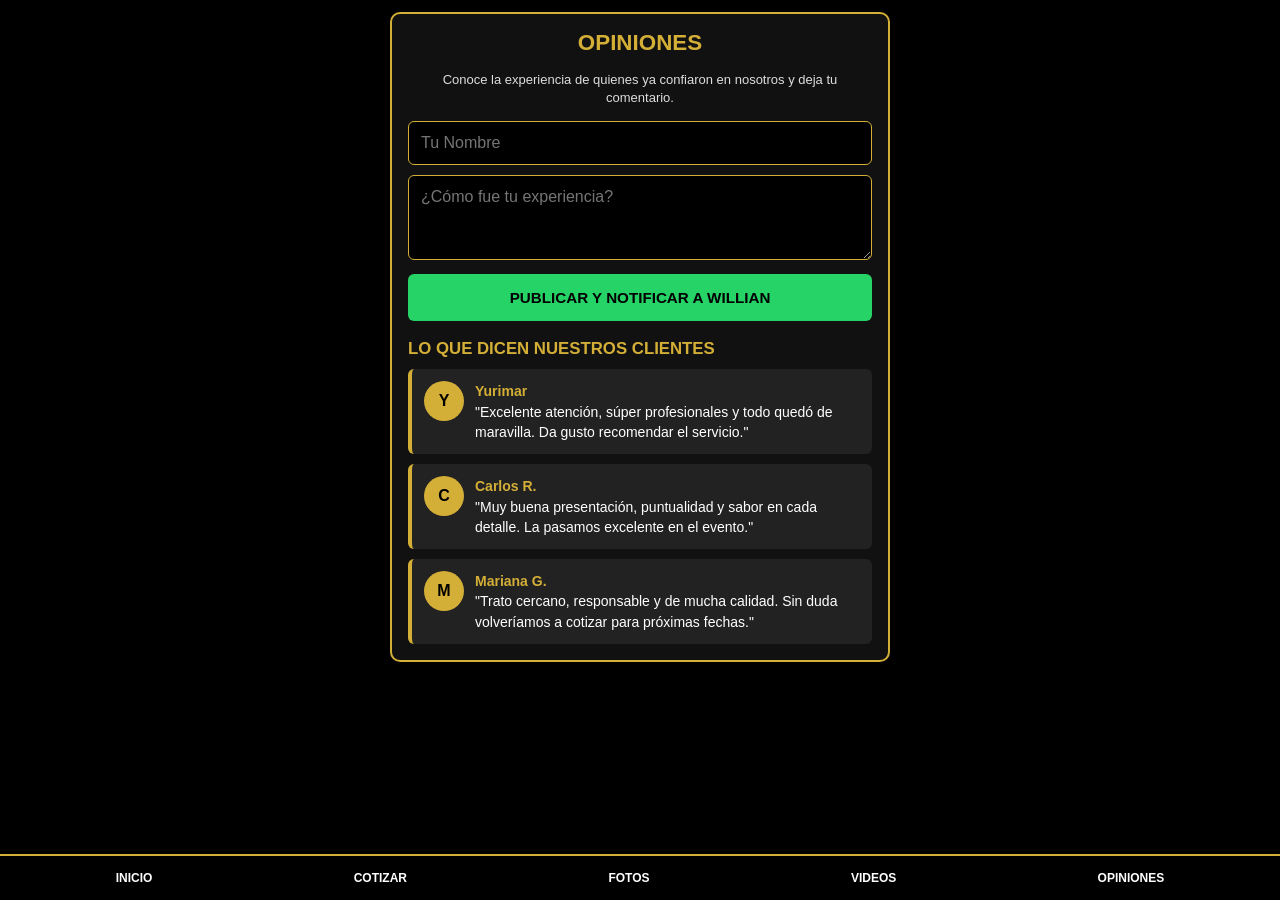
<file: opiniones.html>
<!DOCTYPE html>
<html lang="es">
<head>
    <meta charset="UTF-8">
    <meta name="viewport" content="width=device-width, initial-scale=1.0, maximum-scale=1.0, user-scalable=no">
    <meta name="theme-color" content="#000000">
    <title>Opiniones | Los Cócteles de Willian</title>
    <link rel="manifest" href="manifest.json">
    <style>
        * { box-sizing: border-box; }
        body { background: #000; color: #fff; font-family: sans-serif; margin: 0; padding: 12px; padding-bottom: 120px; min-height: 100vh; }
        .contenedor { width: 100%; max-width: 500px; margin: 0 auto; border: 2px solid #d4af37; padding: 16px; border-radius: 10px; background: #111; }
        h1 { color: #d4af37; text-align: center; text-transform: uppercase; font-size: 1.4em; margin-top: 0; }
        .subtitulo { text-align: center; color: #ddd; font-size: 13px; margin-bottom: 14px; line-height: 1.4; }
        h2 { color: #d4af37; font-size: 1.05em; margin: 18px 0 10px; text-transform: uppercase; }

        input, textarea { width: 100%; background: #000; color: #fff; border: 1px solid #d4af37; padding: 12px; margin-bottom: 10px; border-radius: 6px; font-size: 16px; font-family: inherit; }
        textarea { min-height: 85px; resize: vertical; }
        .btn { width: 100%; padding: 15px; background: #25d366; border: none; color: #000; font-weight: bold; cursor: pointer; border-radius: 6px; font-size: 0.95em; }

        .opinion-card { background: #222; padding: 12px; margin-top: 10px; border-radius: 6px; display: flex; align-items: flex-start; gap: 11px; border-left: 4px solid #d4af37; word-wrap: break-word; }
        .avatar { width: 40px; height: 40px; border-radius: 50%; background: #d4af37; color: #000; display: flex; align-items: center; justify-content: center; font-weight: bold; flex-shrink: 0; font-size: 16px; }
        .contenido-opinion { font-size: 14px; line-height: 1.45; }
        .contenido-opinion b { color: #d4af37; }

        /* Menú inferior fijo */
        .menu-flotante { position: fixed; bottom: 0; left: 0; width: 100%; background: #000; padding: 15px; display: flex; justify-content: space-around; z-index: 1000; border-top: 2px solid #d4af37; }
        .menu-flotante a { color: #fff; text-decoration: none; font-weight: bold; font-size: 12px; text-transform: uppercase; }
    </style>
</head>
<body>

<div class="contenedor">
    <h1>Opiniones</h1>
    <p class="subtitulo">Conoce la experiencia de quienes ya confiaron en nosotros y deja tu comentario.</p>

    <input type="text" id="nombre" placeholder="Tu Nombre">
    <textarea id="texto" placeholder="¿Cómo fue tu experiencia?"></textarea>
    <button type="button" class="btn" onclick="publicar()">PUBLICAR Y NOTIFICAR A WILLIAN</button>

    <h2>Lo que dicen nuestros clientes</h2>
    <div id="lista">
        <!-- Opiniones visibles para todos los visitantes (puedes editarlas o agregar más aquí) -->
        <div class="opinion-card opinion-fija">
            <div class="avatar">Y</div>
            <div class="contenido-opinion"><b>Yurimar</b><br>"Excelente atención, súper profesionales y todo quedó de maravilla. Da gusto recomendar el servicio."</div>
        </div>
        <div class="opinion-card opinion-fija">
            <div class="avatar">C</div>
            <div class="contenido-opinion"><b>Carlos R.</b><br>"Muy buena presentación, puntualidad y sabor en cada detalle. La pasamos excelente en el evento."</div>
        </div>
        <div class="opinion-card opinion-fija">
            <div class="avatar">M</div>
            <div class="contenido-opinion"><b>Mariana G.</b><br>"Trato cercano, responsable y de mucha calidad. Sin duda volveríamos a cotizar para próximas fechas."</div>
        </div>
    </div>
</div>

<nav class="menu-flotante">
    <a href="index.html">Inicio</a>
    <a href="cotizador.html">Cotizar</a>
    <a href="fotos.html">Fotos</a>
    <a href="videos.html">Videos</a>
    <a href="opiniones.html">Opiniones</a>
</nav>

<script>
    function escaparHTML(texto) {
        let div = document.createElement('div');
        div.textContent = texto;
        return div.innerHTML;
    }

    function crearTarjetaHTML(nombre, comentario) {
        let inicial = nombre.trim().charAt(0).toUpperCase() || "C";
        return `<div class="avatar">${escaparHTML(inicial)}</div><div class="contenido-opinion"><b>${escaparHTML(nombre)}</b><br>"${escaparHTML(comentario)}"</div>`;
    }

    window.onload = function () {
        let guardadas = JSON.parse(localStorage.getItem('opiniones_nuevas_willian') || "[]");
        let lista = document.getElementById('lista');

        for (let i = guardadas.length - 1; i >= 0; i--) {
            let item = guardadas[i];
            let div = document.createElement('div');
            div.className = 'opinion-card';
            div.innerHTML = crearTarjetaHTML(item.nombre, item.texto);
            lista.prepend(div);
        }
    };

    function publicar() {
        let n = document.getElementById('nombre').value.trim();
        let t = document.getElementById('texto').value.trim();
        if (!n || !t) {
            alert("Llena todos los campos, por favor.");
            return;
        }

        let lista = document.getElementById('lista');
        let div = document.createElement('div');
        div.className = 'opinion-card';
        div.innerHTML = crearTarjetaHTML(n, t);
        lista.prepend(div);

        let guardadas = JSON.parse(localStorage.getItem('opiniones_nuevas_willian') || "[]");
        guardadas.unshift({ nombre: n, texto: t });
        localStorage.setItem('opiniones_nuevas_willian', JSON.stringify(guardadas));

        let msg = `¡Nueva opinión para Los Cócteles de Willian!\nCliente: ${n}\nExperiencia: ${t}`;
        window.open("https://wa.me/584267746622?text=" + encodeURIComponent(msg), "_blank");

        document.getElementById('nombre').value = "";
        document.getElementById('texto').value = "";
    }
</script>
</body>
</html>
</file>
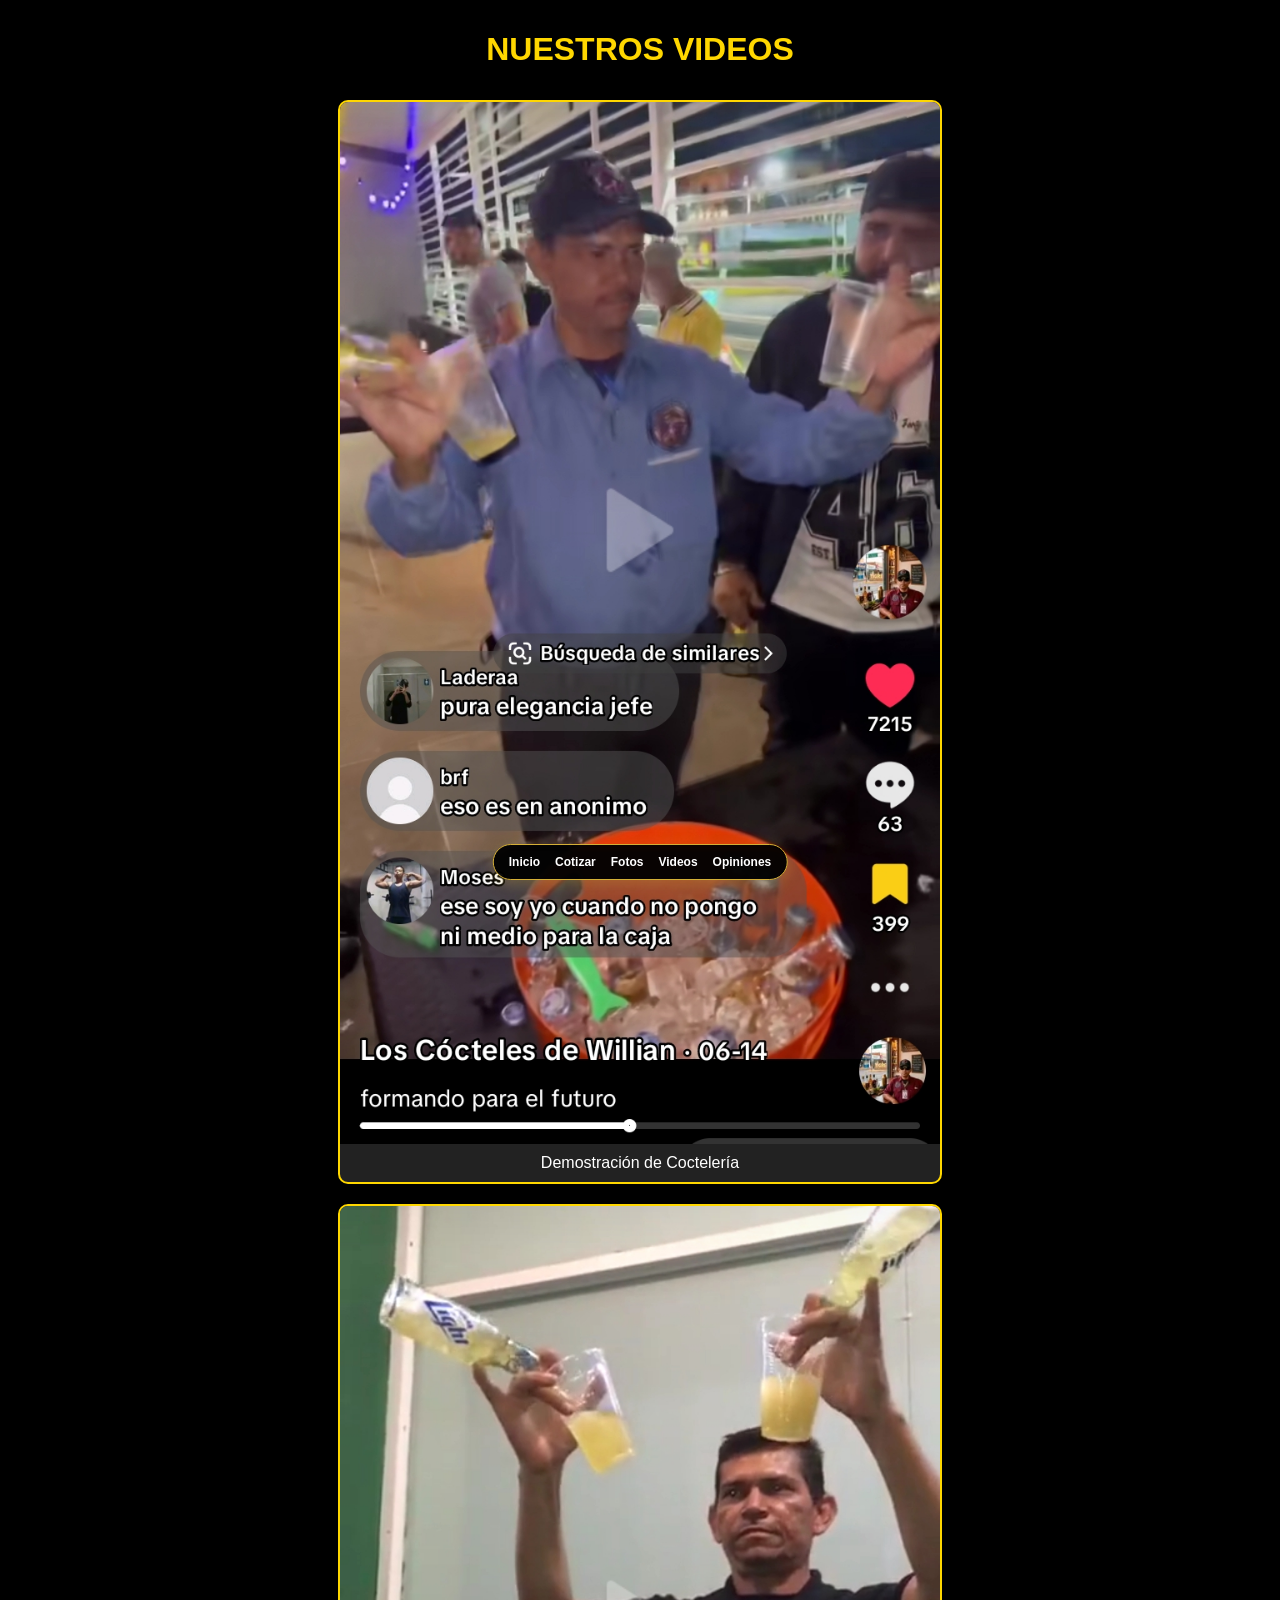
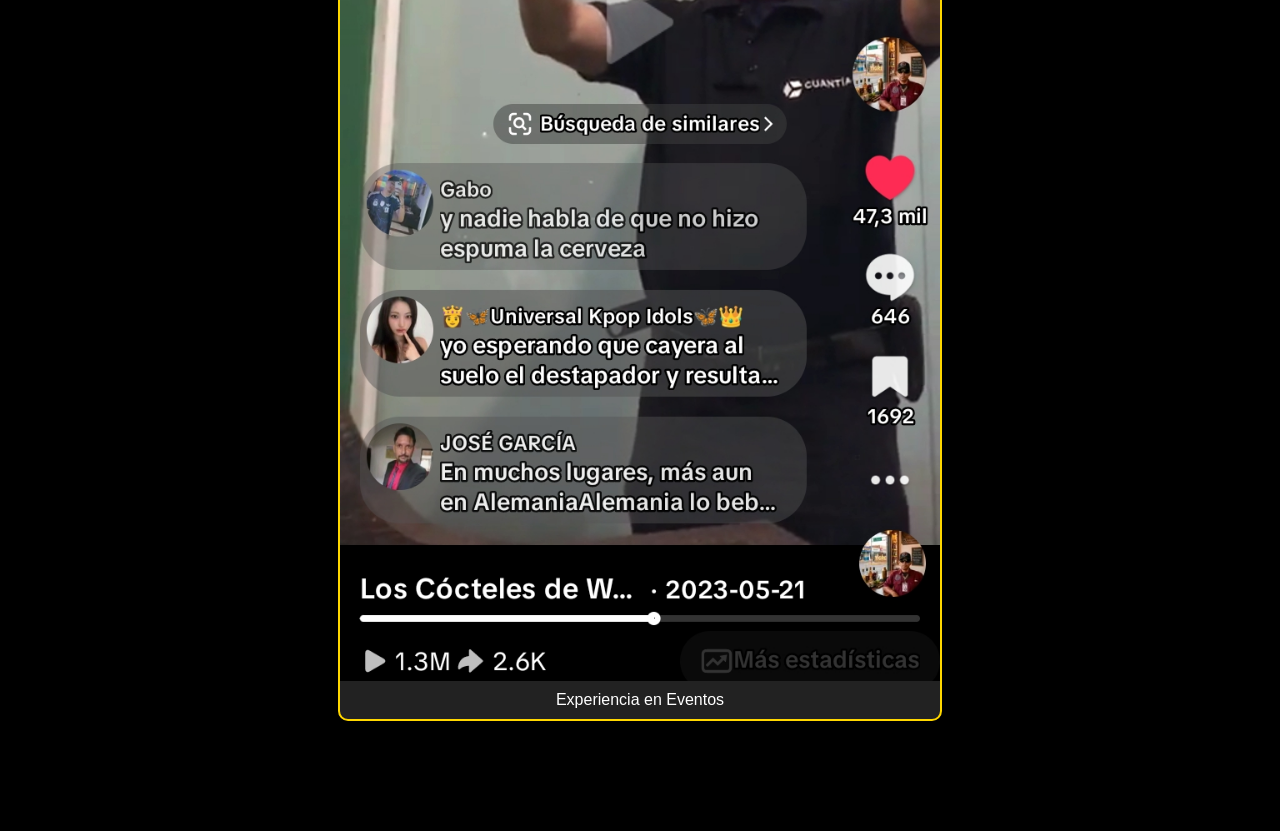
<file: videos.html>
<!DOCTYPE html>
<html lang="es">
<head>
    <meta charset="UTF-8">
    <meta name="viewport" content="width=device-width, initial-scale=1.0">
    <title>Videos | Los Cócteles de Willian</title>
    <style>
        body { background: #000; color: #fff; font-family: sans-serif; margin: 0; padding: 10px; padding-bottom: 100px; }
        h1 { color: #FFD700; text-align: center; text-transform: uppercase; }
        .video-contenedor { display: flex; flex-direction: column; gap: 20px; align-items: center; padding: 10px; max-width: 600px; margin: auto; }
        .video-item { border: 2px solid #FFD700; border-radius: 10px; overflow: hidden; width: 100%; background: #222; }
        .video-item img { width: 100%; display: block; }
        .video-info { padding: 10px; text-align: center; }
        
        /* Menú Flotante */
        .menu-flotante { position: fixed; bottom: 20px; left: 50%; transform: translateX(-50%); background: rgba(0, 0, 0, 0.95); padding: 10px 15px; border-radius: 30px; display: flex; gap: 15px; box-shadow: 0 4px 15px rgba(212, 175, 55, 0.3); z-index: 1000; border: 1px solid #d4af37; font-size: 12px; }
        .menu-flotante a { color: #fff; text-decoration: none; font-weight: bold; }
        .menu-flotante a:hover { color: #d4af37; }
    </style>
</head>
<body>
    <h1>Nuestros Videos</h1>
    
    <div class="video-contenedor">
        <div class="video-item">
            <img src="thumb_video1.jpg" alt="Video 1">
            <div class="video-info">Demostración de Coctelería</div>
        </div>
        <div class="video-item">
            <img src="thumb_video2.jpg" alt="Video 2">
            <div class="video-info">Experiencia en Eventos</div>
        </div>
    </div>

    <!-- Menú Flotante -->
    <nav class="menu-flotante">
        <a href="index.html">Inicio</a>
        <a href="cotizador.html">Cotizar</a>
        <a href="fotos.html">Fotos</a>
        <a href="videos.html">Videos</a>
        <a href="opiniones.html">Opiniones</a>
    </nav>
</body>
</html>
</file>
